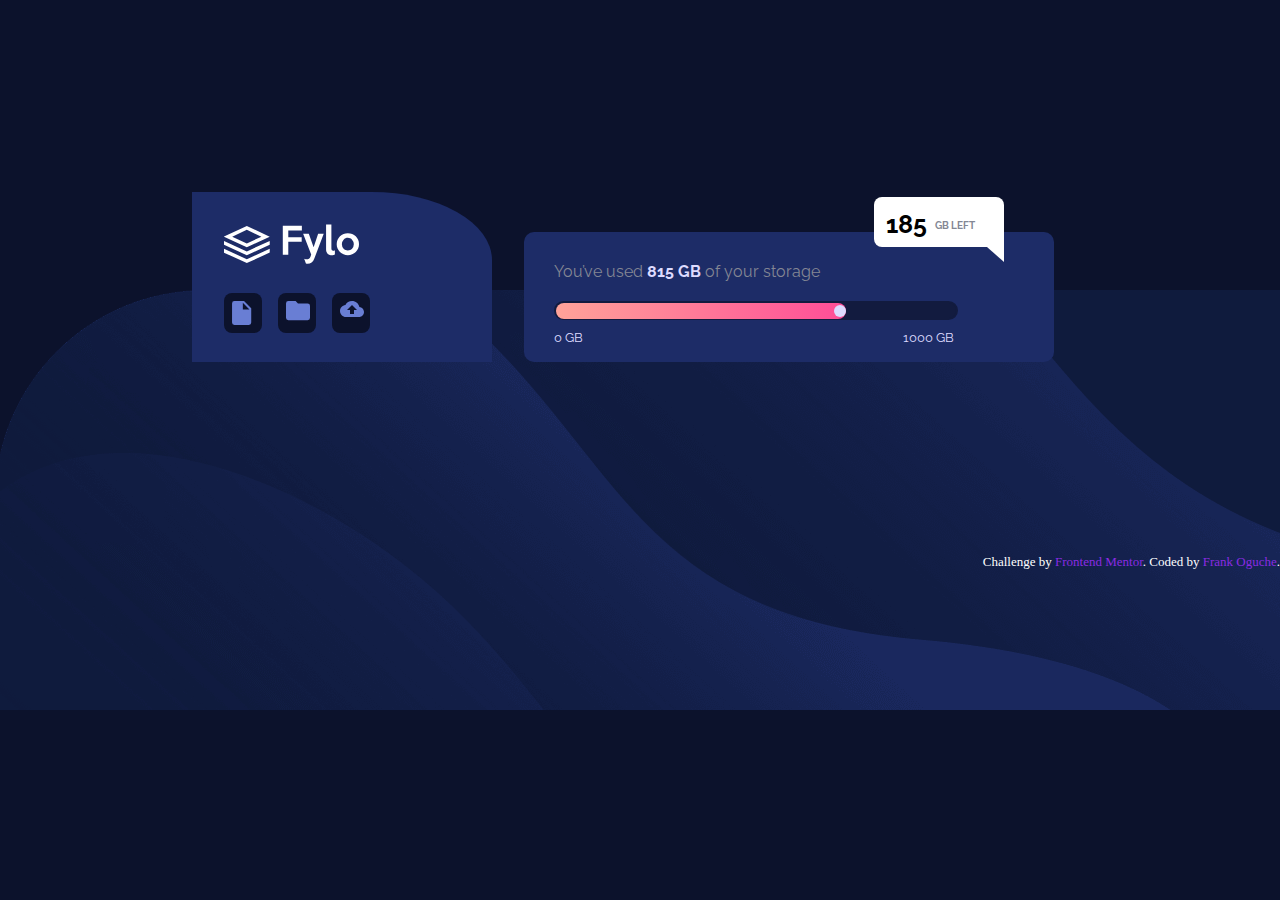
<file: index.html>
<!DOCTYPE html>
<html lang="en">
<head>
    <meta charset="UTF-8">
    <meta http-equiv="X-UA-Compatible" content="IE=edge">
    <meta name="viewport" content="width=device-width, initial-scale=1.0">
    <title>Fylo data storage component</title>
    <link rel="stylesheet" href="style.css">
</head>
<body>
    <main>
        <div class="container">
            <div class="general_display">
                <div class="section1">
                    <div class="in_section1">
                        <img src="./images/logo.svg"/>
                        <div class="inner_box_display">
                            <div class="inner_box">
                                <img  src="./images/icon-document.svg" class="in_doc"/>
                            </div>
                
                            <div class="inner_box">
                                <img  src="./images/icon-folder.svg" class="in_doc"/>
                            </div>
                
                            <div class="inner_box">
                                <img  src="./images/icon-upload.svg" class="in_doc"/>
                            </div>
                
                        </div>
                    </div>
                </div>
                <div></div>
                <div class="section2">
                    <div class="in_section2">
                    </div>
                    <div class="gb_box_container">
                        <div class="gb_box">
                            <div class="in_num_gb_left">
                                <div class="num_gb_left_display">
                                    <div class="num">185</div>
                                    <div class="gb_left">GB LEFT</div>
                                </div>
                            </div>
                        </div>
                        <div class="triangle-down ">
                    </div>
                    

                    </div>
                        <p class="p_info">You’ve used <span>815 GB</span> of your storage</p>
                        <div class="gb_usage_display">
                            <div class="inner_usage_display_gradient">
                                <div class="dot_placement">
                                    <div class="dot">
        
                                    </div>
                                </div>
                            </div>
                        </div>
                        <div class="data_range">
                            <p> 0 GB</p>
                            <p>1000 GB</p>
                    </div>
                </div>
            </div>
        </div>        
    </main>
    <footer>
        Challenge by <a href="https://www.frontendmentor.io?ref=challenge" target="_blank">Frontend Mentor</a>. 
        Coded by <a href="#">Frank Oguche</a>.
    </footer>
</body>
</html>
</file>
<file: style.css>
@import url('https://fonts.googleapis.com/css2?family=Raleway&display=swap');

*{
    padding: 0;
    box-sizing: 0;
    margin: 0;
}

body{
    background-color: hsl(229, 57%, 11%);
    background-image: url(./images/bg-desktop.png);
    background-repeat: no-repeat;
    background-position: -5px 290px;
}

.section1{
    width: 300px;
    height: 170px;
    background-color: hsl(228, 56%, 26%);
    border-top-right-radius: 40%;
}

.in_section1{
    padding: 32px;
}

.inner_box{
    width: 38px;
    height: 40px;
    background-color:hsl(229, 57%, 11%);
    border-radius: 8px;
}

.in_doc{
   padding: 8px;
    
}
.inner_box_display{
    padding-top: 25px;
    display: flex;
    gap: 1rem;
}

.section2{
    width: 500px;
    height: 130px;
    background-color: hsl(228, 56%, 26%);
    border-radius: 10px;
    margin-top: 40px;
    padding-left: 30px;
}

.p_info{
    color: hsl(229, 7%, 55%);
    font-family: 'Raleway', sans-serif;
}
span{
    color: hsl(243, 100%, 93%);
    font-weight: bold;
}

.gb_usage_display{
    margin-top: 20px;
    border: 2px solid hsl(228, 55%, 16%);
    background-color:hsl(228, 55%, 16%) ;
    border-radius: 10px;
    width: 400px;
    height: 15px;
}

.inner_usage_display_gradient{
    padding-top: 1px;
    border: 3px solid none;
    background-image: linear-gradient(to right, #ffa399 , #ff4d97);
    border-radius: 10px;
    width: 290px;
    height: 15px;
}

.dot {
    height: 12px;
    width: 12px;
    background-color: hsl(243, 100%, 93%);
    border-radius: 50%;
    display: inline-block;
  }

.dot_placement{
    display: flex;
    justify-content: flex-end;
    padding-top: 0.5px;
}

.data_range{
    color: hsl(243, 100%, 93%);
    display: flex;
    gap: 20rem;
    font-size: 13px;
    font-family: 'Raleway', sans-serif;
    padding-top: 10px;
}

.in_section2{
    padding: 20px;
}

.general_display{
    display: flex;
    gap: 1rem;
}

.gb_box{
    width: 130px;
    height: 50px;
    background-color: white;
    margin-top: -75px;
    border-top-left-radius:8px;
    border-top-right-radius:8px;
    border-bottom-left-radius:8px;
}
.triangle-down {
	width: 0;
	height: 0;
	border-left: 17px solid transparent;
	border-right: 0px solid transparent;
	border-top: 15px solid white;
    margin-left: 113px;
}

.gb_box_container{
    margin-left: 64%;
}

.container{
    margin: 15%;
    align-content: center;
}

.num{
    font-family: 'Raleway', sans-serif;
    font-size: 25px;
    font-weight:bolder;
}

.gb_left{
    font-size: 10px;
    font-family: 'Raleway', sans-serif;
    font-weight: bold;
    color: hsl(229, 7%, 55%);
    text-align: center;
    padding-top: 11px;
}

.num_gb_left_display{
    display: flex;
    gap: 0.5rem;
}

.in_num_gb_left{
    padding: 12px;
}

footer{
    color: white;
    font-size: small;
    text-align: end;
}

a{
    text-decoration: none;
    color: blueviolet;
}

.main{
    margin:auto
}

@media screen and (max-width:414px){

    body{
        background-color: hsl(229, 57%, 11%);
        background-image: url(./images/bg-mobile.png);
        background-repeat: no-repeat;
        background-position: left top;
        background-size: 100% 200%;
    }
    
    .general_display{
        display: flex;
        flex-direction: column;
        gap: 0rem;

    }

    .section1{
        width: 250px;
    }
    .section2{
        width: 250px;
        height: 150px;
        padding-left: 15px;
        margin-top: 20px;
    }

    .gb_usage_display{
        width: 200px;
    }
    
    .inner_usage_display_gradient{
        padding-top: 1px;
        border: 3px solid none;
        background-image: linear-gradient(to right, #ffa399 , #ff4d97);
        border-radius: 10px;
        width: 120px;
        height: 15px;
    }

    .in_section2{
        padding: 13px;
    }
    
    .data_range{
        color: hsl(243, 100%, 93%);
        display: flex;
        gap: 7rem;
        font-size: 13px;
        font-family: 'Raleway', sans-serif;
        padding-top: 10px;
    }
  
    .gb_box{
        display: none;
    }
    .triangle-down {
      display: none;
    }
    
    footer{
        display: none;
    }

}
</file>
